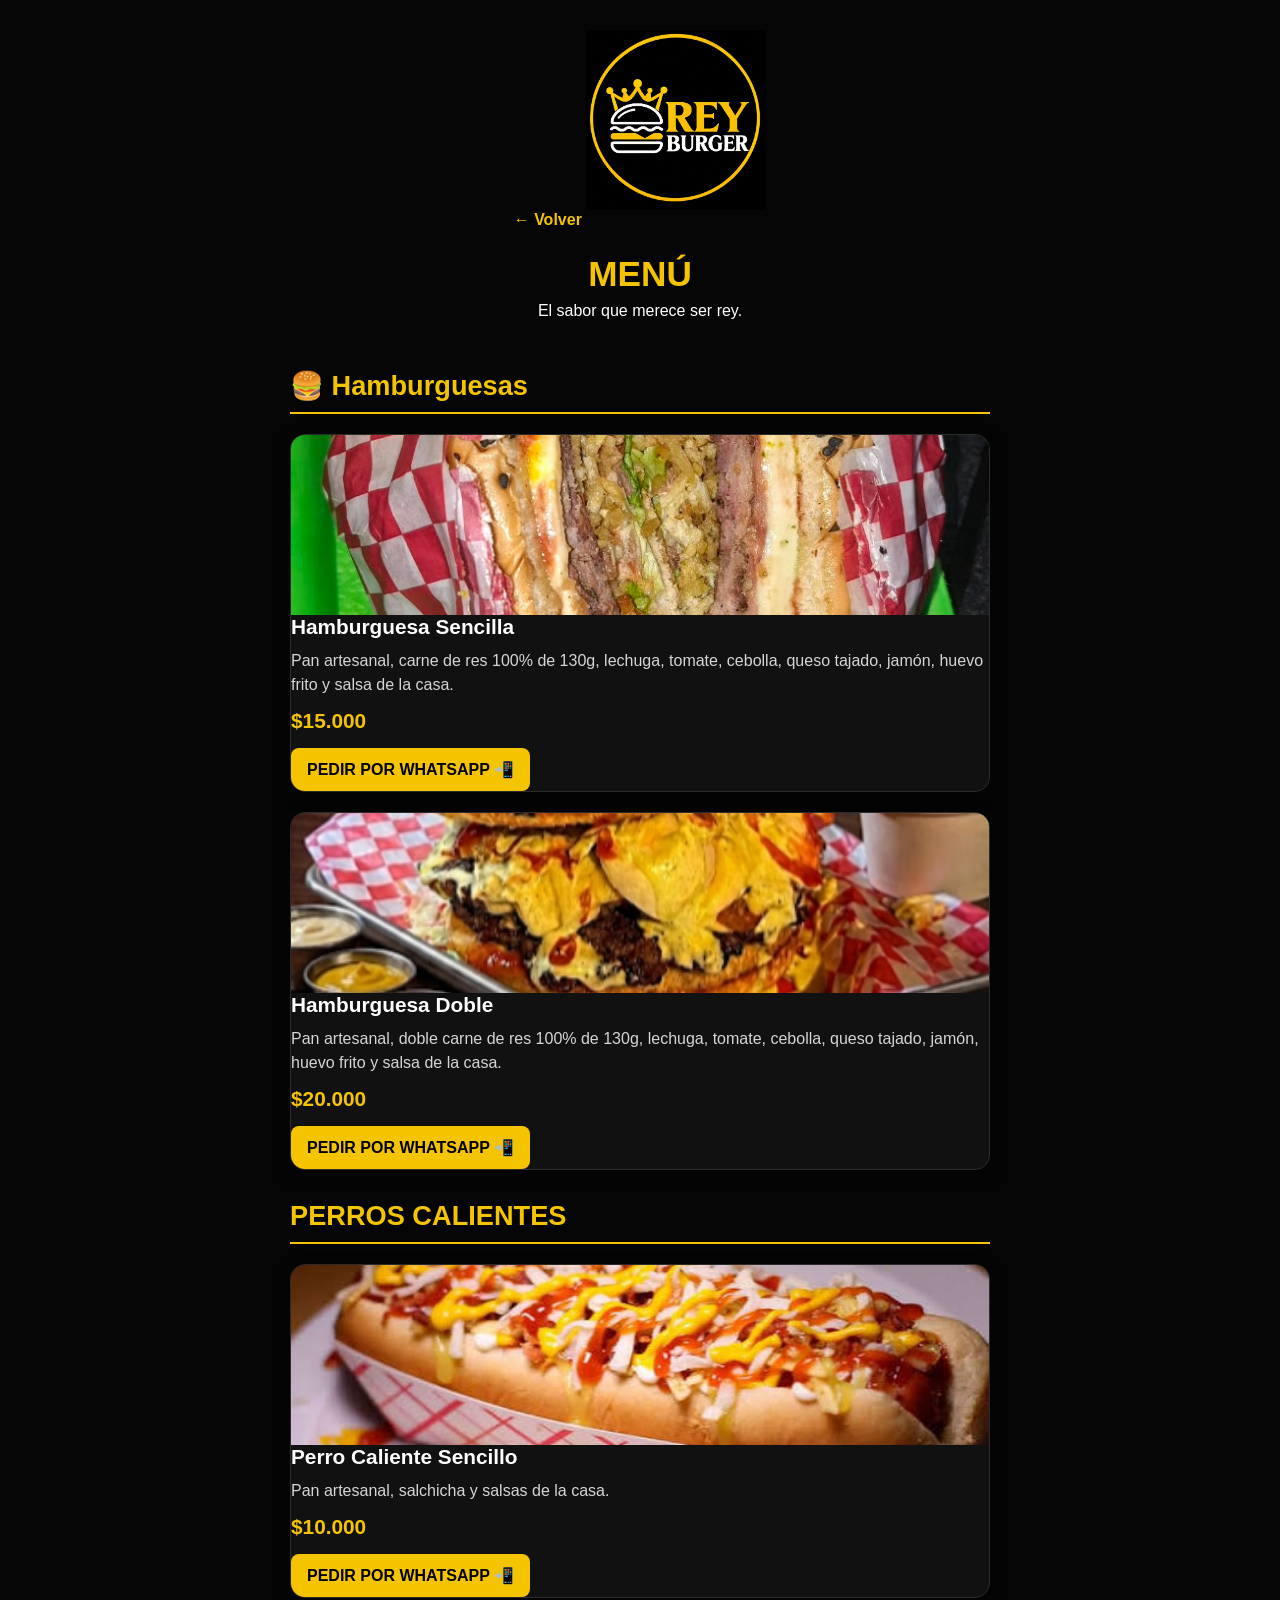
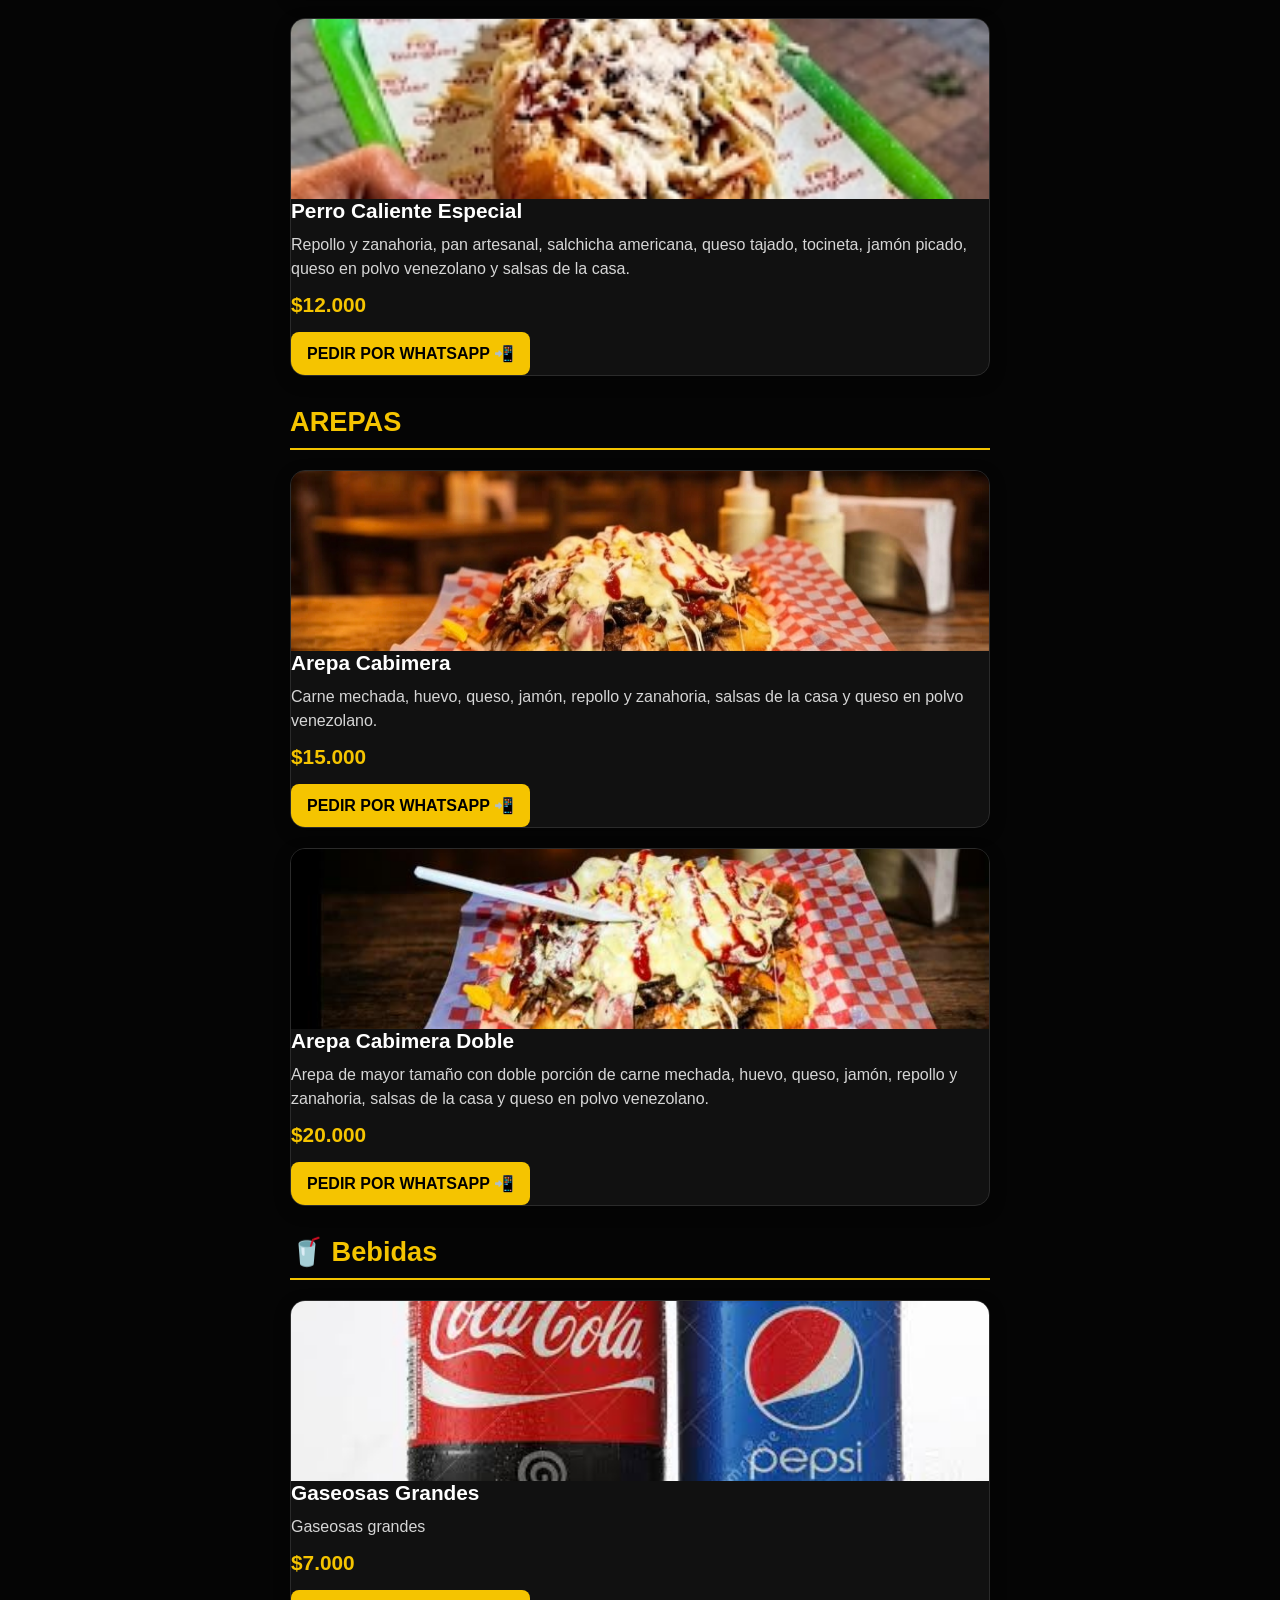
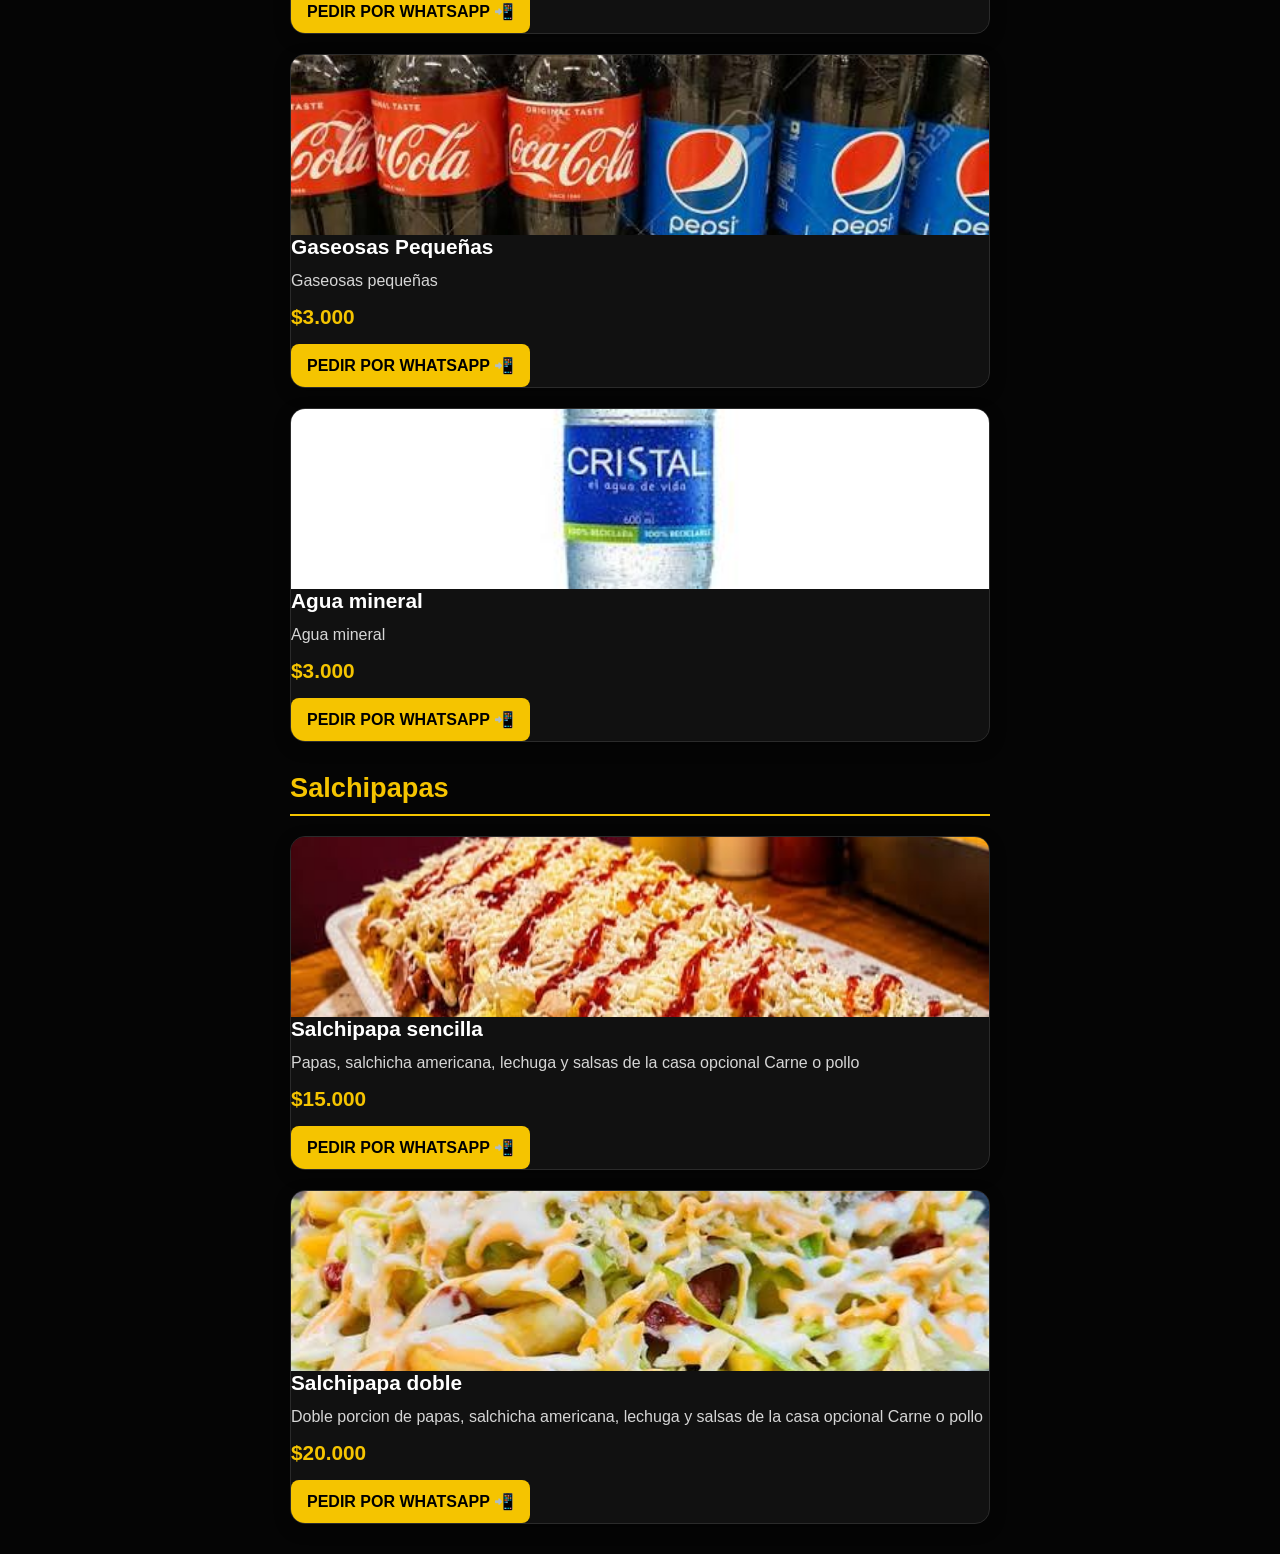
<file: menu.html>
<!DOCTYPE html>
<html lang="es">
<head>
    <meta charset="UTF-8">
    <meta name="viewport" content="width=device-width, initial-scale=1.0">

    <title>Menú | Rey Burger</title>

    <link rel="stylesheet" href="css/style.css">
</head>

<body>

    <header class="encabezado-menu">
        <a href="index.html" class="volver">← Volver</a>

        <img src="img/logo.png.jpeg" alt="Logo Rey Burger" class="logo-menu">

        <h1>MENÚ</h1>
        <p> El sabor que merece ser rey.</p>
    </header>

    <main>

       <section class="categoria">
    <h2>🍔 Hamburguesas</h2>

    <div class="producto">
        <img src="img/hamburguesa sencilla nueva.jpeg" alt="Hamburguesa Sencilla Rey Burger">

        <div class="producto-info">
            <h3>Hamburguesa Sencilla</h3>

            <p>
                Pan artesanal, carne de res 100% de 130g,
                lechuga, tomate, cebolla, queso tajado,
                jamón, huevo frito y salsa de la casa.
            </p>

            <strong>$15.000</strong>

           <a
  href="https://wa.me/573107753807?text=Hola%2C%20Rey%20Burger.%20Quiero%20pedir%20una%20Hamburguesa%20Sencilla%20de%20%2415.000.%20%C2%BFMe%20ayudan%20con%20mi%20pedido%3F"
  class="btn-pedir"
  target="_blank"
  rel="noopener noreferrer"
>
  PEDIR POR WHATSAPP 📲
</a>
        </div>
    </div>
<div class="producto">

    <div class="espacio-foto">
        <img src="img/hamburguesa.png.jpeg" alt="Hamburguesa doble">
    </div>

    <div class="producto-info">
        <h3>Hamburguesa Doble</h3>

        <p>
            Pan artesanal, doble carne de res 100% de 130g,
            lechuga, tomate, cebolla, queso tajado,
            jamón, huevo frito y salsa de la casa.
        </p>

        <strong>$20.000</strong>

        <a
  href="https://wa.me/573107753807?text=Hola%2C%20Rey%20Burger.%20Quiero%20pedir%20una%20Hamburguesa%20Doble%20de%20%2420.000.%20%C2%BFMe%20ayudan%20con%20mi%20pedido%3F"
  class="btn-pedir"
  target="_blank"
  rel="noopener noreferrer"
>
  PEDIR POR WHATSAPP 📲
</a>
    </div>
</div>
</section>
<section class="categoria">
    <h2>PERROS CALIENTES</h2>
<div class="producto">

    <div class="espacio-foto">
        <img src="img/perro-caliente-sencillo2.0.jpg" alt="perro sencilla">
    </div>

    <div class="producto-info">
        <h3>Perro Caliente Sencillo</h3>

        <p>
            Pan artesanal, salchicha y salsas de la casa.
        </p>

        <strong>$10.000</strong>

        <a
  href="https://wa.me/573107753807?text=Hola%2C%20Rey%20Burger.%20Quiero%20pedir%20un%20Perro%20Caliente%20Sencillo%20de%20%2410.000.%20%C2%BFMe%20ayudan%20con%20mi%20pedido%3F"
  class="btn-pedir"
  target="_blank"
  rel="noopener noreferrer"
>
  PEDIR POR WHATSAPP 📲
</a>
    </div>

</div>
<div class="producto">

    <div class="espacio-foto">
        <img src="img/perro-2.0-png.jpg" alt="perro caliente especial">
    </div>

    <div class="producto-info">
        <h3>Perro Caliente Especial</h3>

        <p>
            Repollo y zanahoria, pan artesanal, salchicha americana,
            queso tajado, tocineta, jamón picado,
            queso en polvo venezolano y salsas de la casa.
        </p>

        <strong>$12.000</strong>

        <a
  href="https://wa.me/573107753807?text=Hola%2C%20Rey%20Burger.%20Quiero%20pedir%20un%20Perro%20Caliente%20Especial%20de%20%2412.000.%20%C2%BFMe%20ayudan%20con%20mi%20pedido%3F"
  class="btn-pedir"
  target="_blank"
  rel="noopener noreferrer"
>
  PEDIR POR WHATSAPP 📲
</a>
    </div>

</div>
</section>
<section class="categoria">

    <h2>AREPAS</h2>

    <div class="producto">

        <div class="espacio-foto">
            <img src="img/arepa-1.png.jpeg" alt="Arepa">
        </div>

        <div class="producto-info">
            <h3>Arepa Cabimera</h3>

            <p>
                Carne mechada, huevo, queso, jamón,
                repollo y zanahoria, salsas de la casa
                y queso en polvo venezolano.
            </p>

            <strong>$15.000</strong>

            <a
  href="https://wa.me/573107753807?text=Hola%2C%20Rey%20Burger.%20Quiero%20pedir%20una%20Arepa%20Cabimera%20de%20%2415.000.%20%C2%BFMe%20ayudan%20con%20mi%20pedido%3F"
  class="btn-pedir"
  target="_blank"
  rel="noopener noreferrer"
>
  PEDIR POR WHATSAPP 📲
</a>
        </div>

    </div>
    <div class="producto">

    <div class="espacio-foto">
        <img src="img/arepa-2.png.jpeg" alt="arepa cabimera doble">
    </div>

    <div class="producto-info">
        <h3>Arepa Cabimera Doble</h3>

        <p>
            Arepa de mayor tamaño con doble porción de carne mechada,
            huevo, queso, jamón, repollo y zanahoria,
            salsas de la casa y queso en polvo venezolano.
        </p>

        <strong>$20.000</strong>

       <a
  href="https://wa.me/573107753807?text=Hola%2C%20Rey%20Burger.%20Quiero%20pedir%20una%20Arepa%20Cabimera%20Doble%20de%20%2420.000.%20%C2%BFMe%20ayudan%20con%20mi%20pedido%3F"
  class="btn-pedir"
  target="_blank"
  rel="noopener noreferrer"
>
  PEDIR POR WHATSAPP 📲
</a>
    </div>

</div>

</section>
<section class="categoria">

    <h2>🥤 Bebidas</h2>

    <div class="producto">

        <div class="espacio-foto">
            <img src="img/gaseosas-grandes.png" alt="gaseosas grandes">
        </div>

        <div class="producto-info">
            <h3>Gaseosas Grandes</h3>

            <p>
                Gaseosas grandes
            </p>

            <strong>$7.000</strong>

           <a
  href="https://wa.me/573107753807?text=Hola%2C%20Rey%20Burger.%20Quiero%20pedir%20un%20Refresco%20Artesanal%20de%20%247.000.%20%C2%BFMe%20ayudan%20con%20mi%20pedido%3F"
  class="btn-pedir"
  target="_blank"
  rel="noopener noreferrer"
>
  PEDIR POR WHATSAPP 📲
</a>
        </div>

    </div>
   
    <div class="producto">

        <div class="espacio-foto">
            <img src="img/pepsi-cocacola-pequeña.png" alt="gaseosas pequeñas">
        </div>

        <div class="producto-info">
            <h3>Gaseosas Pequeñas</h3>

            <p>
                Gaseosas pequeñas
            </p>

            <strong>$3.000</strong>

           <a
  href="https://wa.me/573107753807?text=Hola%2C%20Rey%20Burger.%20Quiero%20pedir%20una%20gaseosa%20peque%C3%B1a%20de%20%243.000.%20%C2%BFMe%20ayudan%20con%20mi%20pedido%3F"
  class="btn-pedir"
  target="_blank"
  rel="noopener noreferrer"
>
  PEDIR POR WHATSAPP 📲
</a>
        </div>

    </div>

    <div class="producto">

        <div class="espacio-foto">
            <img src="img/agua-mineral.png" alt="Agua mineral">
        </div>

        <div class="producto-info">
            <h3>Agua mineral</h3>

            <p>
                Agua mineral
            </p>

            <strong>$3.000</strong>

           <a
  href="https://wa.me/573107753807?text=Hola%2C%20Rey%20Burger.%20Quiero%20pedir%20un%20agua%20mineral%20de%20%243.000.%20%C2%BFMe%20ayudan%20con%20mi%20pedido%3F"
  class="btn-pedir"
  target="_blank"
  rel="noopener noreferrer"
>
  PEDIR POR WHATSAPP 📲
</a>
        </div>

    </div>
   
   
</section>

<section class="categoria">
    <h2>Salchipapas</h2>

    <div class="producto">
        
        <div class="espacio-foto">
            <img src="img/salchipapa.jpeg" alt="salchipapa sencilla">
        </div>

        <div class="producto-info">
            <h3>Salchipapa sencilla</h3>
            <p>
                Papas, salchicha americana, lechuga y salsas de la casa
                opcional Carne o pollo 
            </p>

              <strong>$15.000</strong>

            <a
  href="https://wa.me/573107753807?text=Hola%2C%20Rey%20Burger.%20Quiero%20pedir%20una%20Salchipapa%20de%20%2415.000.%20%C2%BFMe%20ayudan%20con%20mi%20pedido%3F"
  class="btn-pedir"
  target="_blank"
  rel="noopener noreferrer"
>
  PEDIR POR WHATSAPP 📲
</a>
        </div>

    </div>

    <div class="producto">
        
        <div class="espacio-foto">
            <img src="img/salchipapa-doble.jpg" alt="salchipapa doble">
        </div>

        <div class="producto-info">
            <h3>Salchipapa doble</h3>
            <p>
                Doble porcion de papas, salchicha americana, lechuga y salsas de la casa
                opcional Carne o pollo 
            </p>

              <strong>$20.000</strong>

           <a
  href="https://wa.me/573107753807?text=Hola%2C%20Rey%20Burger.%20Quiero%20pedir%20una%20Salchipapa%20Especial%20de%20%2420.000.%20%C2%BFMe%20ayudan%20con%20mi%20pedido%3F"
  class="btn-pedir"
  target="_blank"
  rel="noopener noreferrer"
>
  PEDIR POR WHATSAPP 📲
</a>
        </div>

    </div>





</section>

    </main>

</body>
</html>
</file>
<file: css/style.css>
* {
    margin: 0;
    padding: 0;
    box-sizing: border-box;
}

body {
    font-family: Arial, sans-serif;
    background-color: #050505;
    color: white;
}

.inicio {
    min-height: 100vh;
    display: flex;
    flex-direction: column;
    justify-content: center;
    align-items: center;
    padding: 30px 20px;
    text-align: center;
}

.logo {
    width: min(85%, 380px);
    height: auto;
    margin-bottom: 25px;
}

.frase {
    max-width: 400px;
    color: #ffffff;
    font-size: 1.2rem;
    line-height: 1.5;
    margin-bottom: 35px;
}

.botones {
    width: 100%;
    max-width: 350px;
    display: flex;
    flex-direction: column;
    gap: 15px;
}

.btn {
    width: 100%;
    padding: 16px 20px;
    border: none;
    border-radius: 10px;
    font-size: 1rem;
    font-weight: bold;
    cursor: pointer;
    transition: 0.2s;
    text-decoration: none;
    display: block;
    text-align: center;
}

.btn-menu {
    background-color: #f5c400;
    color: #000;
}

.btn-whatsapp {
    background-color: #ffffff;
    color: #000;
}

.btn:hover {
    transform: scale(1.03);
}
.encabezado-menu {
    text-align: center;
    padding: 30px 20px 20px;
}

.logo-menu {
    width: 180px;
    max-width: 70%;
    height: auto;
    margin: 0 auto 15px;
}

.encabezado-menu h1 {
    color: #f5c400;
    font-size: 2.2rem;
    margin-bottom: 8px;
}

.encabezado-menu p {
    color: #ffffff;
    font-size: 1rem;
}

.volver {
    display: inline-block;
    color: #f5c400;
    text-decoration: none;
    font-weight: bold;
    margin-bottom: 25px;
}

.categoria {
    width: 90%;
    max-width: 700px;
    margin: 30px auto;
}

.categoria h2 {
    color: #f5c400;
    font-size: 1.7rem;
    border-bottom: 2px solid #f5c400;
    padding-bottom: 10px;
    margin-bottom: 20px;
}

.producto {
    background-color: #111111;
    border: 1px solid #2b2b2b;
    border-radius: 15px;
    overflow: hidden;
    margin-bottom: 20px;
    box-shadow: 0 5px 15px rgba(0, 0, 0, 0.35);
}
.producto > img {
    width: 100%;
    height: 180px;
    object-fit: cover;
    display: block;
}

.producto-info h3 {
    color: #ffffff;
    font-size: 1.3rem;
    margin-bottom: 10px;
}

.producto-info p {
    color: #d6d6d6;
    line-height: 1.5;
    margin-bottom: 12px;
}

.producto-info strong {
    display: block;
    color: #f5c400;
    font-size: 1.3rem;
    margin-bottom: 15px;
}

.btn-pedir {
    display: inline-block;
    background-color: #f5c400;
    color: #000000;
    text-decoration: none;
    padding: 12px 16px;
    border-radius: 8px;
    font-weight: bold;
    transition: 0.2s;
}

.btn-pedir:hover {
    transform: scale(1.03);
}
.espacio-foto img {
 width: 100%;
    height: 180px;
    object-fit: cover;
    display: block;
}
.ubicacion {
  margin-top: 45px;
  padding: 30px 20px;
  text-align: center;
  background-color: #111;
  color: white;
  border-top: 2px solid #ffcc00;
}

.ubicacion h2 {
  color: #ffcc00;
  margin-bottom: 15px;
}

.ubicacion p {
  margin: 8px 0;
  line-height: 1.5;
}

.btn-ubicacion {
  display: inline-block;
  margin-top: 18px;
  padding: 14px 22px;
  background-color: #ffcc00;
  color: #000;
  text-decoration: none;
  font-weight: bold;
  border-radius: 10px;
}
</file>
